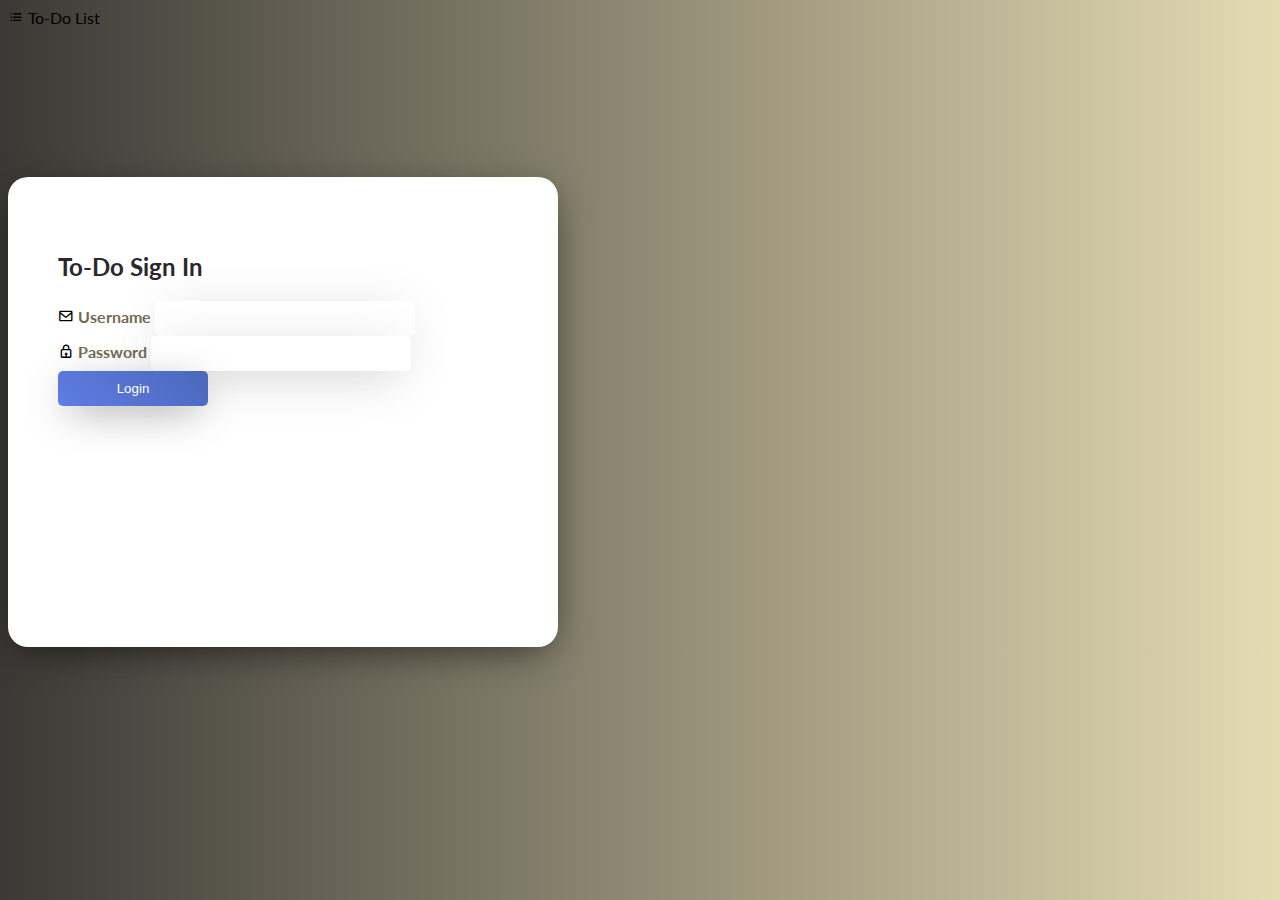
<file: index.html>
<!doctype html>
<html lang="en">
  <head>
    <!-- Required meta tags -->
    <meta charset="utf-8">
    <meta name="viewport" content="width=device-width, initial-scale=1">

    <!-- Bootstrap CSS -->
    <link href="https://cdn.jsdelivr.net/npm/bootstrap@5.1.3/dist/css/bootstrap.min.css" rel="stylesheet" integrity="sha384-1BmE4kWBq78iYhFldvKuhfTAU6auU8tT94WrHftjDbrCEXSU1oBoqyl2QvZ6jIW3" crossorigin="anonymous">
    <link href='https://unpkg.com/boxicons@2.0.9/css/boxicons.min.css' rel='stylesheet'>
    <link rel="stylesheet" href="style.css">
    <title>Login</title>
  </head>
  <body>
    <nav class="navbar navbar-dark bg-dark">
        <div class="container d-flex justify-content-center">
          <span class="navbar-brand mb-0 h1"><i class='bx bx-list-ul '></i> To-Do List</span>
        </div>
      </nav>
      <section>
        <div class="container signin">
            <div class="myCard">
                <div class="myCtn">
                    <form  action="todo.html" onsubmit="return validate(redirect)" class="myForm text-center py-2">
                        <header>To-Do Sign In</header>
                        <div class="form-group my-2">
                            <i class='bx bx-envelope'></i>
                            <label for="username">Username</label>
                            <input type="text" class="myInput ms-3" id="username" >
                        </div>
                        <div class="form-group my-2">
                            <i class='bx bx-lock'></i>
                            <label for="username">Password</label>
                            <input type="password" class="myInput ms-3"  id="password" >
                        </div>
                        <input type="submit" class="butt mt-3" value="Login">  
                    </form>
                </div>
            </div>
        </div>
    </section>









    <!-- Optional JavaScript; choose one of the two! -->

    <!-- Option 1: Bootstrap Bundle with Popper -->
    <script src="https://cdn.jsdelivr.net/npm/bootstrap@5.1.3/dist/js/bootstrap.bundle.min.js" integrity="sha384-ka7Sk0Gln4gmtz2MlQnikT1wXgYsOg+OMhuP+IlRH9sENBO0LRn5q+8nbTov4+1p" crossorigin="anonymous"></script>
    <script src="login.js"></script>
  </body>
</html>
</file>
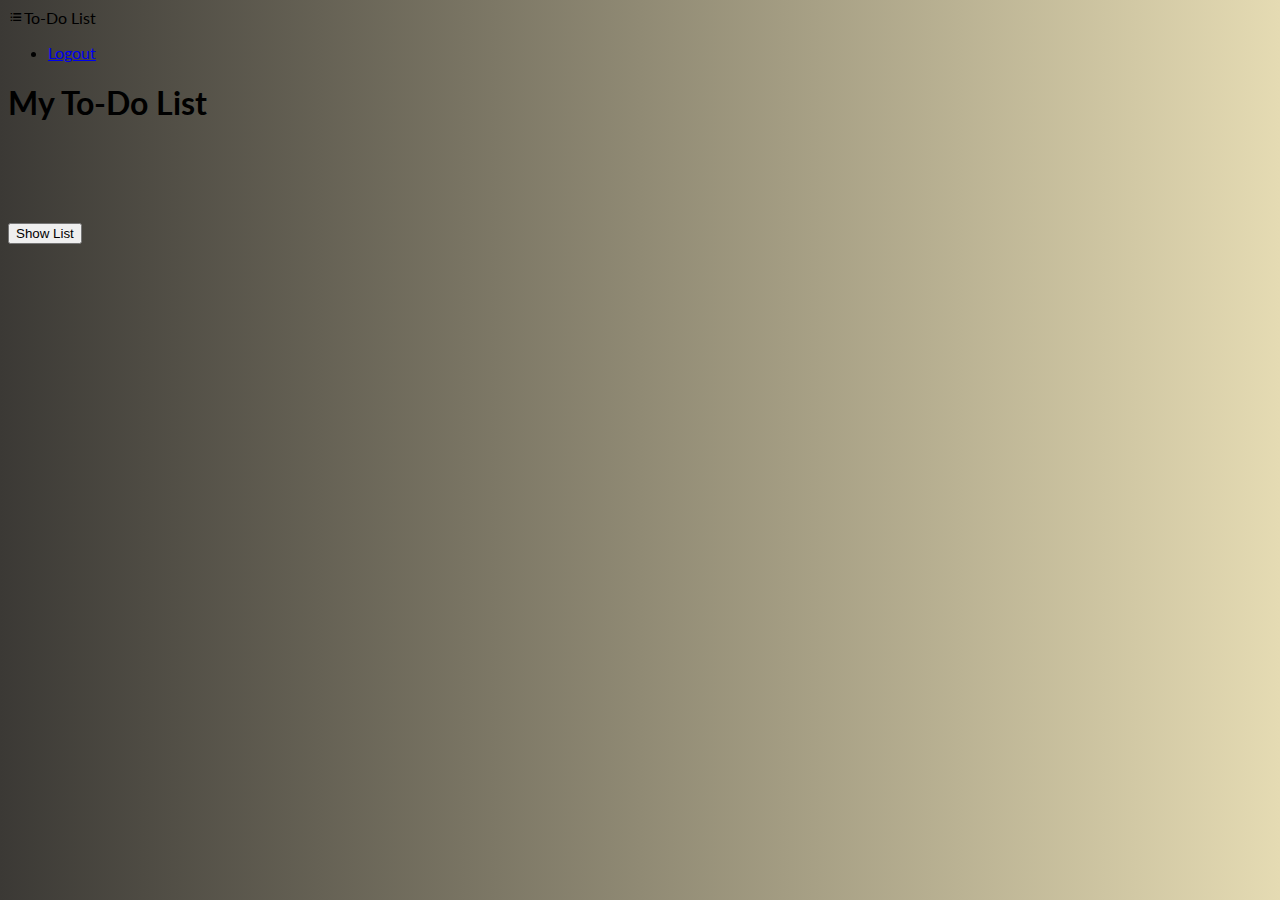
<file: todo.html>
<!doctype html>
<html lang="en">

<head>
  <!-- Required meta tags -->
  <meta charset="utf-8">
  <meta name="viewport" content="width=device-width, initial-scale=1">

  <!-- Bootstrap CSS -->
  <link href="https://cdn.jsdelivr.net/npm/bootstrap@5.1.3/dist/css/bootstrap.min.css" rel="stylesheet"
    integrity="sha384-1BmE4kWBq78iYhFldvKuhfTAU6auU8tT94WrHftjDbrCEXSU1oBoqyl2QvZ6jIW3" crossorigin="anonymous">
  <link href='https://unpkg.com/boxicons@2.0.9/css/boxicons.min.css' rel='stylesheet'>
  <link rel="stylesheet" href="style.css">
  <title>To-Do List</title>
</head>

<body>
  <nav class="navbar navbar-dark bg-dark">
    <div class="container d-flex justify-content-center">
      <span class="navbar-brand mb-0 h1"><i class='bx bx-list-ul'></i>To-Do List</span>
      <ul class="navbar-nav">
        <li class="nav-item">
          <a class="nav-link" href="index.html">Logout</a>
        </li>
      </ul>
    </div>
  </nav>
  <section>
    <div class="container">
      <h1 class="display-4 text-white mt-5">My To-Do List</h1>
      <ul class="list-group" id="todo">

      </ul>

    </div>
    <div class="container d-flex justify-content-center" id="button">
      <button class="btn btn-success" onclick="showList()">Show List</button>
    </div>
  </section>
  <!-- Optional JavaScript; choose one of the two! -->

  <!-- Option 1: Bootstrap Bundle with Popper -->
  <script src="https://cdn.jsdelivr.net/npm/bootstrap@5.1.3/dist/js/bootstrap.bundle.min.js"
    integrity="sha384-ka7Sk0Gln4gmtz2MlQnikT1wXgYsOg+OMhuP+IlRH9sENBO0LRn5q+8nbTov4+1p" crossorigin="anonymous">
  </script>
  <script src="todo.js"></script>
</body>

</html>
</file>
<file: style.css>
@import url('https://fonts.googleapis.com/css2?family=Inconsolata&family=Josefin+Sans&family=Lato&display=swap');





body {
    font-family: 'Lato', sans-serif;
    background-image: linear-gradient(to right, #3B3935 , #E5DBB3);
    
}


.list-group {
    margin-top: 100px;
}

#button {
    margin-top: 100px;
}

.signin {
    position: relative;
    margin-top: 150px;
    max-width:550px;
    height: 470px;
}

.myCtn {
    position: relative;
    background: url("https://images.unsplash.com/photo-1531297484001-80022131f5a1?ixlib=rb-4.0.3&ixid=MnwxMjA3fDB8MHxzZWFyY2h8Mnx8dGVjaHxlbnwwfHwwfHw%3D&w=1000&q=80");
    background-size: cover;
    border-radius: 20px;
    height: 100%;
    padding: 25px;
    padding-left: 50px;
}

.myCtn header {
    color: #2C272E;
    font-size: 24px;
    font-weight: 700;
    margin-bottom: 20px;
}

.myCtn label {
    color: #766B55;
    font-weight: 700;
    margin-bottom: 20px;
}

.myCard {
    position: relative;
    background: #fff;
    height: 100%;
    border-radius: 20px;
    -webkit-box-shadow: 0px 10px 40px -10px rgba(0, 0, 0, 0.7);
    -moz-box-shadow: 0px 10px 40px -10px rgba(0, 0, 0, 0.7);
    box-shadow: 0px 10px 40px -10px rgba(0, 0, 0, 0.7);
}



.myCtn .myInput {
    width: 230px;
    border-radius: 5px;
    padding: 10px;
    padding-left: 20px;
    border: none;
    -webkit-box-shadow: 0px 10px 49px -14px rgba(0, 0, 0, 0.7);
    -moz-box-shadow: 0px 10px 49px -14px rgba(0, 0, 0, 0.7);
    box-shadow: 0px 10px 49px -14px rgba(0, 0, 0, 0.7);
}

.myCtn .myInput:focus {
    outline: none;
}

.myForm {
    position: relative;
    margin-top: 50px;
}

.myCtn .butt {
    background: linear-gradient(45deg, #617BE3, #4A69BB);
    color: #fff;
    width: 150px;
    border: none;
    border-radius: 5px;
    padding: 10px;
    -webkit-box-shadow: 0px 10px 41px -11px rgba(0, 0, 0, 0.7);
    -moz-box-shadow: 0px 10px 41px -11px rgba(0, 0, 0, 0.7);
    box-shadow: 0px 10px 41px -11px rgba(0, 0, 0, 0.7);
}

.myCtn .butt:hover {
    background: linear-gradient(45deg, #4A69BB, #617BE3);
}

.myCtn .butt:focus {
    outline: none;
}
</file>
